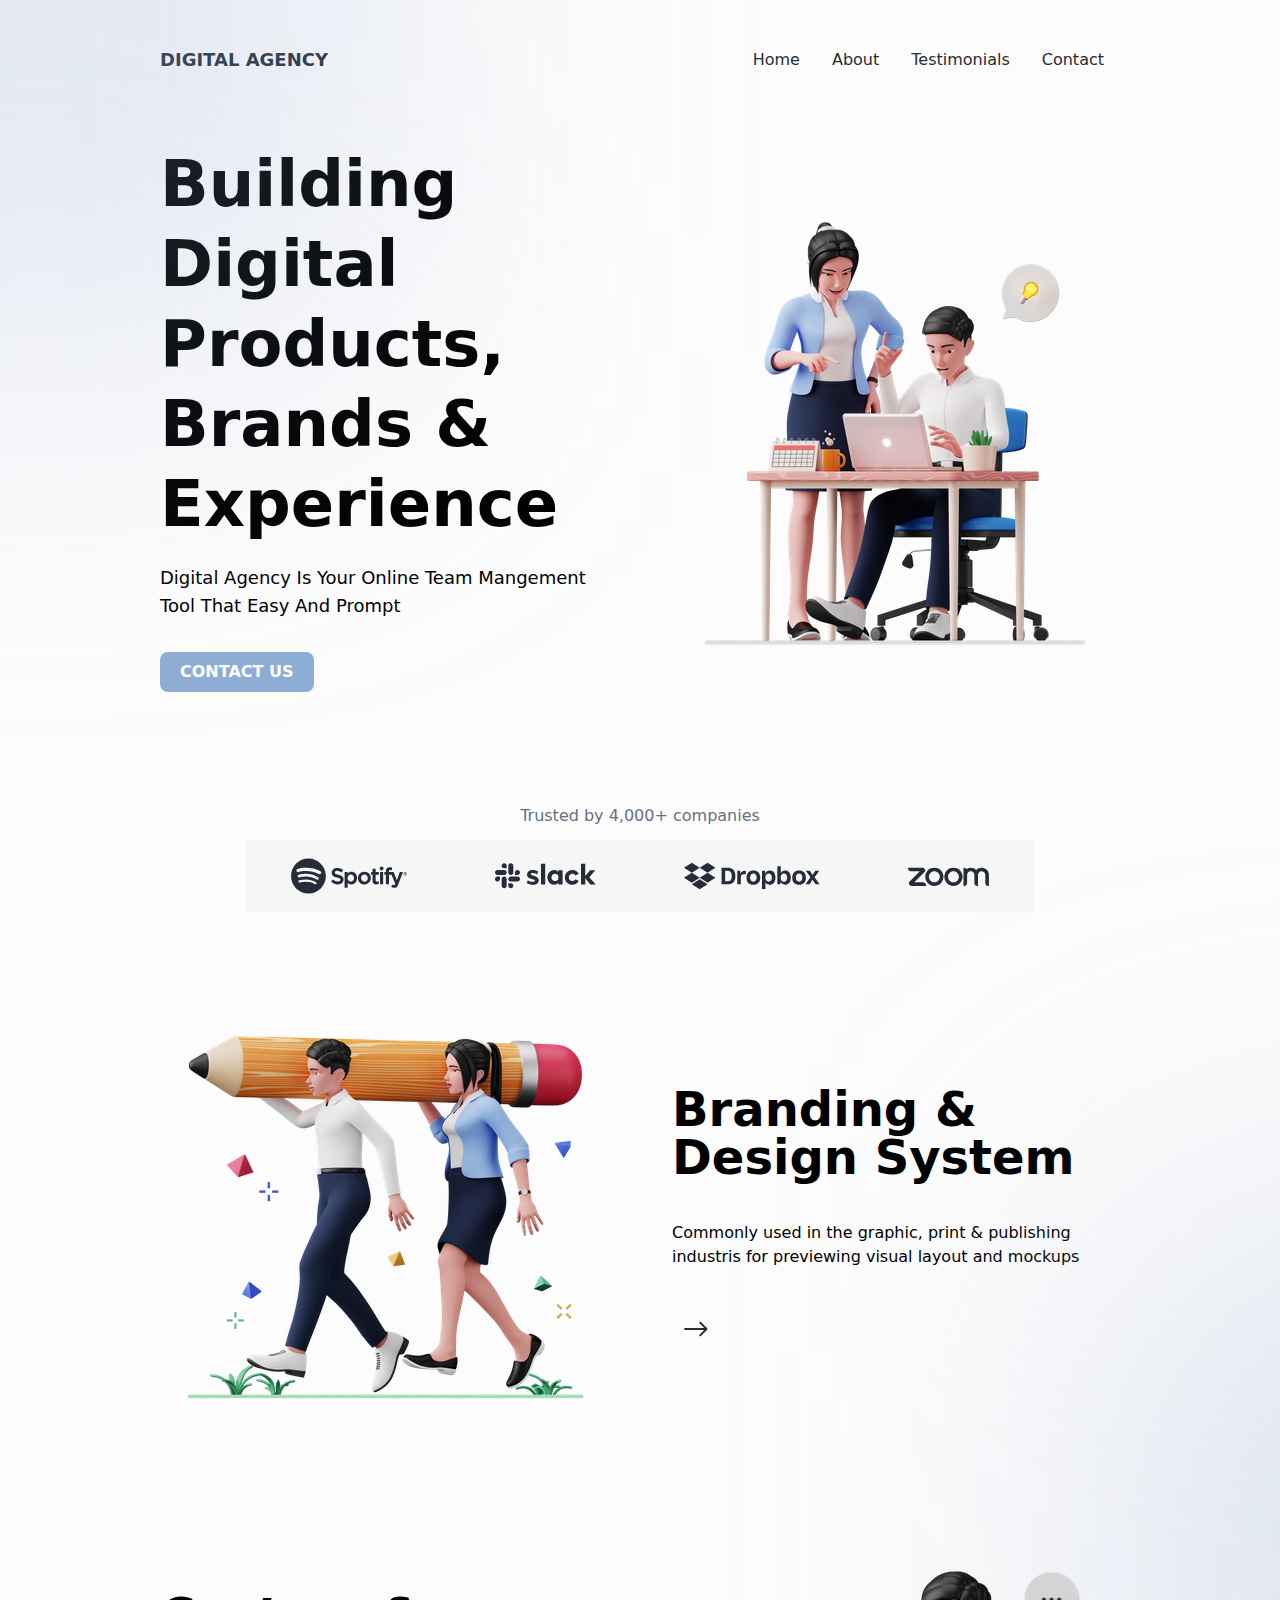
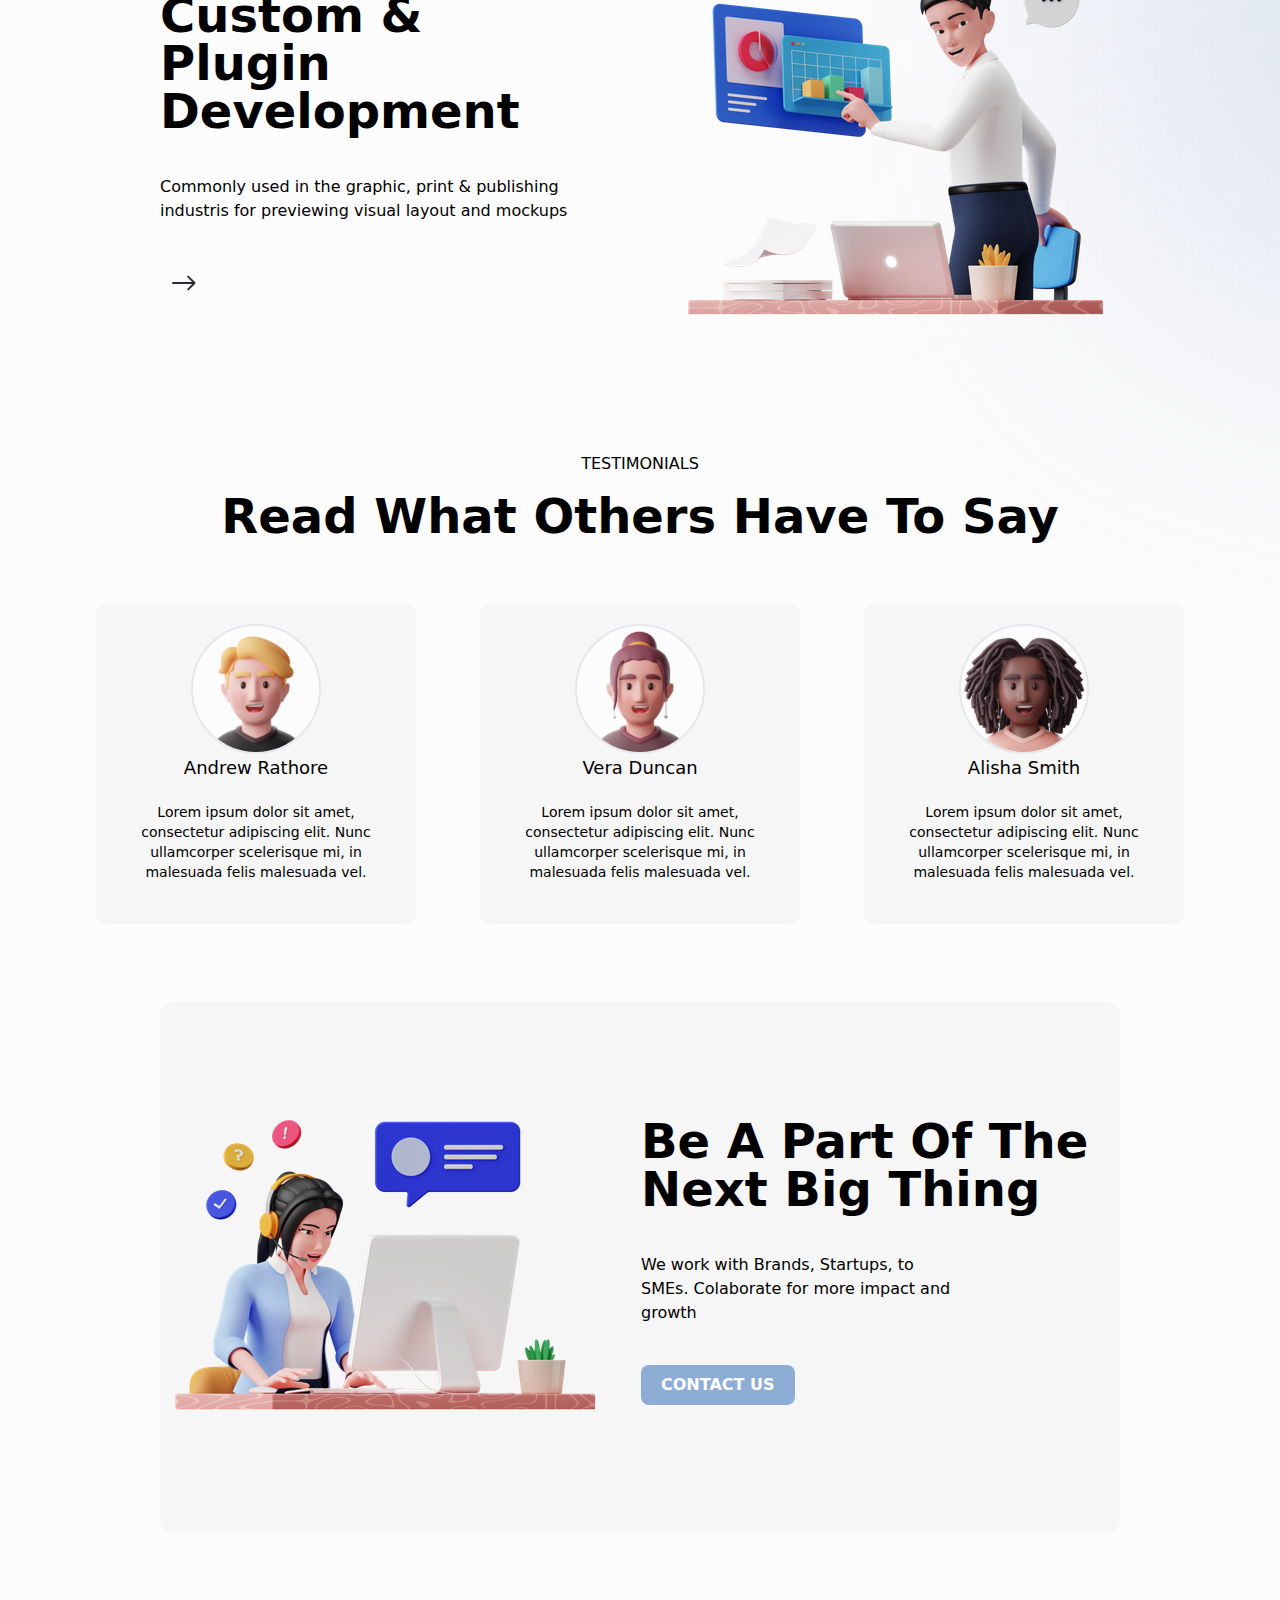
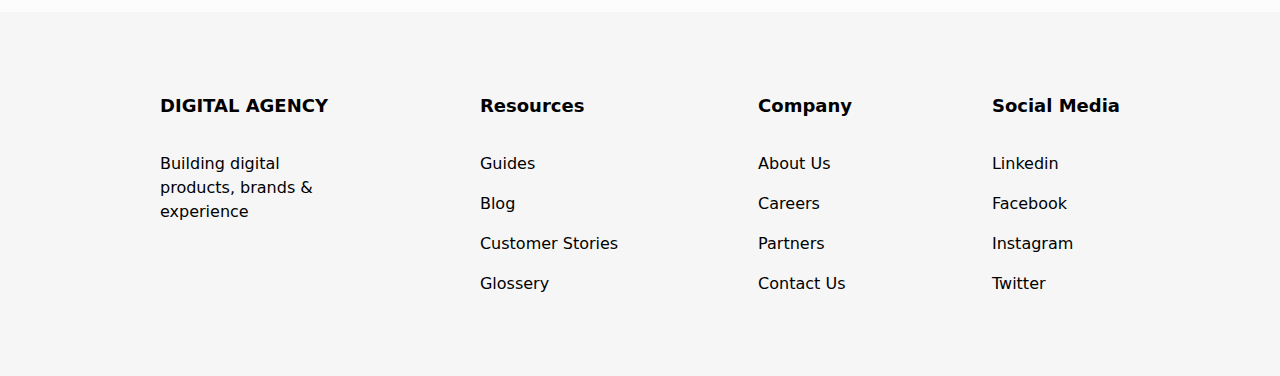
<file: index.html>
<!DOCTYPE html>
<html lang="en">

<head>
  <meta charset="UTF-8" />
  <meta http-equiv="X-UA-Compatible" content="IE=edge" />
  <meta name="viewport" content="width=device-width, initial-scale=1.0" />
  <link rel="stylesheet" href="css/style.css" />
  <link rel="stylesheet" href="https://rsms.me/inter/inter.css" />
  <title>Digital Agency</title>
</head>

<body class="bg-[#FDFCFC]">

  <!-- navigation-bar -->
  <nav class="
    flex flex-wrap
    items-center
    justify-between
    w-full
    py-4
    px-4
    text-lg text-[#272D38]
    mt-4
    md:px-0
    ">

    <!-- LOGO icon -->
    <div href="#" class="font-bold transform hover:scale-105 duration-300 md:ml-40
    ">DIGITAL AGENCY</div>

    <!-- hamburger icon -->
    <svg xmlns="<http://www.w3.org/2000/svg>" id="menu-button" class="h-6 w-6 cursor-pointer md:hidden block"
      fill="#272D38" viewBox="0 0 24 24" stroke="currentColor">
      <path stroke-linecap="round" stroke-linejoin="round" stroke-width="2" d="M4 6h16M4 12h16M4 18h16" />
    </svg>

    <div class="hidden w-full md:flex md:items-center md:w-auto" id="menu">
      <ul class="
                  text-base text-[#272D38]
                  pt-4
                  md:flex
                  md:justify-between
                  md:pt-0
                  md:mr-40">
        <li>
          <a class="md:p-4 py-2 block hover:text-[#8EADD5] hover:underline hover:underline-offset-8 hover:decoration-4
          transform hover:scale-105 hover:shadow-lg duration-500"
            href="#">Home</a>
        </li>
        <li>
          <a class="md:p-4 py-2 block hover:text-[#8EADD5] hover:underline hover:underline-offset-8 hover:decoration-4
          transform hover:scale-105 hover:shadow-lg duration-500"
            href="#">About</a>
        </li>
        <li>
          <a class="md:p-4 py-2 block hover:text-[#8EADD5] hover:underline hover:underline-offset-8 hover:decoration-4
          transform hover:scale-105 hover:shadow-lg duration-500"
            href="#">Testimonials</a>
        </li>
        <li>
          <a class="md:p-4 py-2 block hover:text-[#8EADD5] hover:underline hover:underline-offset-8 hover:decoration-4
          transform hover:scale-105 hover:shadow-lg duration-500"
            href="#">Contact</a>
        </li>
      </ul>
    </div>

    <script>
      const button = document.querySelector('#menu-button'); // Hamburger Icon
      const menu = document.querySelector('#menu'); // Menu

      button.addEventListener('click', () => {
        menu.classList.toggle('hidden');
      });
    </script>
  </nav>

  <!-- background cricles -->
  <div id="circle1" class="hidden md:block"></div>
  <div id="circle2" class="hidden md:block"></div>

  <!-- hero-section -->
  <div id="hero-section" class="flex flex-col justify-center md:flex-row md:justify-start my-20 mx-8 md:my-10 md:mx-40">

    <div class="w-fit max-w-xl my-auto mr-auto md:mr-0">

      <h1 class="font-bold text-[40px] text-center md:text-left md:text-[64px] text-coolGray-800 leading-tight">
        Building Digital Products, Brands & Experience
      </h1>

      <p class="text-coolGray-800 text-center text-base md:text-lg md:text-left max-w-md capitalize my-5"">
          Digital Agency is your online team mangement tool that easy and prompt
      </p>
  
        <div class=" bg-[#8EADD5] font-semibold w-fit text-white px-5 py-2 rounded-lg my-8 cursor-pointer transform
        hover:scale-110 duration-300 hover:bg-[#617794] hover:shadow-xl mx-auto md:mx-0">CONTACT US
    </div>
  </div>

  <img class="my-10 md:top-0 md:right-0 transform hover:scale-95 duration-300"
    src="images/business-people-discussing-business-idea.svg" alt="people discuss business idea">

  </div>
  </div>

  <!-- companies-section -->
  <div id="companies-section" class="my-20 md:my-20 mx-auto w-fit">
    <div class="font-light my-3 text-center text-[#667085]">Trusted by 4,000+ companies</div>

    <div id="logos-container" class="bg-[#F6F6F6] py-5 md:py-3">
      <div id="logos" class="flex">
        <img
          class="mx-2 md:mx-8 h-[24px] md:h-[48px] hover:shadow-xl px-3 md:py-1 hover:rounded-lg transform hover:scale-105 duration-300"
          src="images/spotify.svg" alt="spotify logo">
        <img
          class="mx-2 md:mx-8 h-[24px] md:h-[48px] hover:shadow-xl px-3 md:py-1 hover:rounded-lg transform hover:scale-105 duration-300"
          src="images/slack.svg" alt="slack logo">
        <img
          class="mx-2 md:mx-8 h-[24px] md:h-[48px] hover:shadow-xl px-3 md:py-1 hover:rounded-lg transform hover:scale-105 duration-300"
          src="images/dropbox.svg" alt="dropbox logo">
        <img
          class="mx-2 md:mx-8 h-[24px] md:h-[48px] hover:shadow-xl px-3 md:py-1 hover:rounded-lg transform hover:scale-105 duration-300"
          src="images/zoom.svg" alt="zoom logo">
      </div>
    </div>
  </div>

  <!-- branding-section -->
  <div id="branding-section" class="flex flex-col md:flex-row mx-8 md:mx-40 md:my-20">
    <img class="order-2 md:order-1  transform hover:scale-95 duration-300"
      src="images/designer-team-working-on-creative-design.svg" alt="designer team">
    <div class="order-1 md:order-2 max-w-md ml-auto my-auto">
      <div class="inline-block align-middle">
        <div class="font-bold text-center md:text-left text-3xl md:text-5xl">Branding & Design System</div>
        <div class="my-8 md:my-10 text-center md:text-left">Commonly used in the graphic, print & publishing industris
          for previewing visual layout and
          mockups
        </div>
        <img src="images/arrow.svg" alt="arrow" class="rotate-90 md:rotate-0 p-3 hover:bg-sky-200 hover:shadow-xl hover:rounded-full mx-auto md:mx-0
           transform hover:scale-105 duration-500">
      </div>
    </div>
  </div>

  <!-- custom-secion -->
  <div id="custom-section" class="flex flex-col md:flex-row mx-8 md:mx-40 my-20">
    <div class="max-w-md my-auto mr-auto">
      <div class="font-bold text-center md:text-left text-3xl md:text-5xl">Custom & Plugin Development</div>
      <div class="my-8 md:my-10 text-center md:text-left">Commonly used in the graphic, print & publishing industris for
        previewing visual layout and
        mockups
      </div>
      <img src="images/arrow.svg" alt="arrow" class="rotate-90 md:rotate-0 p-3 hover:bg-sky-200 hover:shadow-xl hover:rounded-full mx-auto md:mx-0
         transform hover:scale-105 duration-500">
    </div>

    <img src="images/businessman-analyzing-data.svg" class="md:right-0  transform hover:scale-95 duration-300"
      alt="designer team">

  </div>

  <!-- testimonial-section -->
  <div id="testimonials-section" class="mx-auto w-fit md:my-20">
    <p class="text-xs md:text-base text-center">TESTIMONIALS</p>
    <div class="capitalize mx-10 md:mx-0 my-4 font-bold text-center text-[32px] md:text-5xl">Read what others have to
      say
    </div>

    <!-- peoples list -->
    <div class="flex flex-col items-center gap-8 md:flex-row md:space-x-8 my-10 md:my-16">

      <!-- person 1 -->
      <div class="bg-[#F6F6F6] max-w-xs rounded-xl shadow-sm p-5
       transform hover:scale-105 hover:shadow-2xl duration-300">
        <img class="h-[130px] border-2 rounded-full mx-auto bg-[#FDFCFC]"
          src="images/review-people/western-man-4975942-4159828 1.svg" alt="western man">
        <div class="text-lg font-medium text-center">Andrew Rathore</div>
        <div class="text-center font-light text-sm py-5 px-4">
          Lorem ipsum dolor sit amet, consectetur adipiscing elit. Nunc ullamcorper scelerisque mi, in malesuada
          felis malesuada
          vel.
        </div>
      </div>

      <!-- person 2 -->
      <div class="bg-[#F6F6F6] max-w-xs rounded-xl shadow-sm p-5
      transform hover:scale-105 hover:shadow-2xl duration-300">
        <img class="h-[130px] border-2 rounded-full mx-auto bg-[#FDFCFC]"
          src="images/review-people/asian-woman-4975939-4159825 1.svg" alt="asian woman">
        <div class="text-lg font-medium text-center">Vera Duncan</div>
        <div class="text-center font-light text-sm py-5 px-4">
          Lorem ipsum dolor sit amet, consectetur adipiscing elit. Nunc ullamcorper scelerisque mi, in malesuada
          felis malesuada
          vel.
        </div>
      </div>

      <!-- person 3 -->
      <div class="bg-[#F6F6F6] max-w-xs rounded-xl shadow-sm p-5
      transform hover:scale-105 hover:shadow-2xl duration-300">
        <img class="h-[130px] border-2 rounded-full mx-auto bg-[#FDFCFC]"
          src="images/review-people/black-woman-4975941-4159827 1.svg" alt="black woman">
        <div class="text-lg font-medium text-center">Alisha Smith</div>
        <div class="text-center font-light text-sm py-5 px-4">
          Lorem ipsum dolor sit amet, consectetur adipiscing elit. Nunc ullamcorper scelerisque mi, in malesuada
          felis malesuada
          vel.
        </div>
      </div>

    </div>
  </div>

  <!-- contact-section -->
  <div id="contact-section" class="bg-[#F6F6F6] py-10 my-20 mx-10 md:mx-40 rounded-xl flex">
    <img class="transform hover:scale-95 duration-300 hidden md:block" src="images/customer-support.svg" alt="customer-support">
    <div class="my-auto mx-auto max-w-md">
      <div class="md:capitalize leading-tight font-bold text-[32px] text-center md:text-left md:text-5xl">Be a part of
        the next big
        thing</div>
      <div class="my-10 px-10 md:px-0 mx-auto md:mx-0 text-center md:text-left max-w-xs">
        We work with Brands, Startups, to SMEs. Colaborate for more impact and growth
      </div>

      <div class="mx-auto md:mx-0 bg-[#8EADD5] font-semibold w-fit text-white px-5 py-2 rounded-lg my-3 cursor-pointer
                  hover:bg-[#617794] transform hover:scale-105 hover:shadow-xl duration-300">
        CONTACT US
      </div>

    </div>
  </div>

  <footer id="footer-section" class="bg-[#F6F6F6] w-full">
    <div class="mx-10 md:mx-40 mt-20 py-10 md:py-20">

      <div class="flex flex-col md:flex-row md:justify-between">

        <!-- 1 -->
        <div class="">
          <div class="font-bold text-center md:text-left text-lg mb-8">
            DIGITAL AGENCY
          </div>
          <div class="text-center md:text-left mx-auto max-w-xs md:max-w-[180px]">
            Building digital products,
            brands & experience
          </div>
        </div>

        <!-- 2 -->
        <div class="my-10 md:my-0">
          <div class="font-bold text-center md:text-left text-lg mb-8">
            Resources
          </div>
          <div class=" text-center md:text-left grid grid-rows-4 gap-2 md:gap-4">
            <div>Guides</div>
            <div>Blog</div>
            <div>Customer Stories</div>
            <div>Glossery</div>
          </div>
        </div>

        <!-- 3 -->
        <div class="my-10 md:my-0">
          <div class="font-bold text-center md:text-left text-lg mb-8">
            Company
          </div>
          <div class="grid grid-rows-4 text-center md:text-left gap-2 md:gap-4">
            <div>About Us</div>
            <div>Careers</div>
            <div>Partners</div>
            <div>Contact Us</div>
          </div>
        </div>

        <!-- 4 -->
        <div class="my-10 md:my-0">
          <div class="font-bold text-center md:text-left text-lg mb-8">
            Social Media
          </div>
          <div class="grid grid-rows-4 text-center md:text-left gap-2 md:gap-4">
            <div>Linkedin</div>
            <div>Facebook</div>
            <div>Instagram</div>
            <div>Twitter</div>
          </div>
        </div>
      </div>

    </div>
  </footer>

</body>

</html>
</file>
<file: css/style.css>
/*
! tailwindcss v3.0.24 | MIT License | https://tailwindcss.com
*/

/*
1. Prevent padding and border from affecting element width. (https://github.com/mozdevs/cssremedy/issues/4)
2. Allow adding a border to an element by just adding a border-width. (https://github.com/tailwindcss/tailwindcss/pull/116)
*/

*,
::before,
::after {
  box-sizing: border-box;
  /* 1 */
  border-width: 0;
  /* 2 */
  border-style: solid;
  /* 2 */
  border-color: #e5e7eb;
  /* 2 */
}

::before,
::after {
  --tw-content: '';
}

/*
1. Use a consistent sensible line-height in all browsers.
2. Prevent adjustments of font size after orientation changes in iOS.
3. Use a more readable tab size.
4. Use the user's configured `sans` font-family by default.
*/

html {
  line-height: 1.5;
  /* 1 */
  -webkit-text-size-adjust: 100%;
  /* 2 */
  -moz-tab-size: 4;
  /* 3 */
  -o-tab-size: 4;
     tab-size: 4;
  /* 3 */
  font-family: ui-sans-serif, system-ui, -apple-system, BlinkMacSystemFont, "Segoe UI", Roboto, "Helvetica Neue", Arial, "Noto Sans", sans-serif, "Apple Color Emoji", "Segoe UI Emoji", "Segoe UI Symbol", "Noto Color Emoji";
  /* 4 */
}

/*
1. Remove the margin in all browsers.
2. Inherit line-height from `html` so users can set them as a class directly on the `html` element.
*/

body {
  margin: 0;
  /* 1 */
  line-height: inherit;
  /* 2 */
}

/*
1. Add the correct height in Firefox.
2. Correct the inheritance of border color in Firefox. (https://bugzilla.mozilla.org/show_bug.cgi?id=190655)
3. Ensure horizontal rules are visible by default.
*/

hr {
  height: 0;
  /* 1 */
  color: inherit;
  /* 2 */
  border-top-width: 1px;
  /* 3 */
}

/*
Add the correct text decoration in Chrome, Edge, and Safari.
*/

abbr:where([title]) {
  -webkit-text-decoration: underline dotted;
          text-decoration: underline dotted;
}

/*
Remove the default font size and weight for headings.
*/

h1,
h2,
h3,
h4,
h5,
h6 {
  font-size: inherit;
  font-weight: inherit;
}

/*
Reset links to optimize for opt-in styling instead of opt-out.
*/

a {
  color: inherit;
  text-decoration: inherit;
}

/*
Add the correct font weight in Edge and Safari.
*/

b,
strong {
  font-weight: bolder;
}

/*
1. Use the user's configured `mono` font family by default.
2. Correct the odd `em` font sizing in all browsers.
*/

code,
kbd,
samp,
pre {
  font-family: ui-monospace, SFMono-Regular, Menlo, Monaco, Consolas, "Liberation Mono", "Courier New", monospace;
  /* 1 */
  font-size: 1em;
  /* 2 */
}

/*
Add the correct font size in all browsers.
*/

small {
  font-size: 80%;
}

/*
Prevent `sub` and `sup` elements from affecting the line height in all browsers.
*/

sub,
sup {
  font-size: 75%;
  line-height: 0;
  position: relative;
  vertical-align: baseline;
}

sub {
  bottom: -0.25em;
}

sup {
  top: -0.5em;
}

/*
1. Remove text indentation from table contents in Chrome and Safari. (https://bugs.chromium.org/p/chromium/issues/detail?id=999088, https://bugs.webkit.org/show_bug.cgi?id=201297)
2. Correct table border color inheritance in all Chrome and Safari. (https://bugs.chromium.org/p/chromium/issues/detail?id=935729, https://bugs.webkit.org/show_bug.cgi?id=195016)
3. Remove gaps between table borders by default.
*/

table {
  text-indent: 0;
  /* 1 */
  border-color: inherit;
  /* 2 */
  border-collapse: collapse;
  /* 3 */
}

/*
1. Change the font styles in all browsers.
2. Remove the margin in Firefox and Safari.
3. Remove default padding in all browsers.
*/

button,
input,
optgroup,
select,
textarea {
  font-family: inherit;
  /* 1 */
  font-size: 100%;
  /* 1 */
  line-height: inherit;
  /* 1 */
  color: inherit;
  /* 1 */
  margin: 0;
  /* 2 */
  padding: 0;
  /* 3 */
}

/*
Remove the inheritance of text transform in Edge and Firefox.
*/

button,
select {
  text-transform: none;
}

/*
1. Correct the inability to style clickable types in iOS and Safari.
2. Remove default button styles.
*/

button,
[type='button'],
[type='reset'],
[type='submit'] {
  -webkit-appearance: button;
  /* 1 */
  background-color: transparent;
  /* 2 */
  background-image: none;
  /* 2 */
}

/*
Use the modern Firefox focus style for all focusable elements.
*/

:-moz-focusring {
  outline: auto;
}

/*
Remove the additional `:invalid` styles in Firefox. (https://github.com/mozilla/gecko-dev/blob/2f9eacd9d3d995c937b4251a5557d95d494c9be1/layout/style/res/forms.css#L728-L737)
*/

:-moz-ui-invalid {
  box-shadow: none;
}

/*
Add the correct vertical alignment in Chrome and Firefox.
*/

progress {
  vertical-align: baseline;
}

/*
Correct the cursor style of increment and decrement buttons in Safari.
*/

::-webkit-inner-spin-button,
::-webkit-outer-spin-button {
  height: auto;
}

/*
1. Correct the odd appearance in Chrome and Safari.
2. Correct the outline style in Safari.
*/

[type='search'] {
  -webkit-appearance: textfield;
  /* 1 */
  outline-offset: -2px;
  /* 2 */
}

/*
Remove the inner padding in Chrome and Safari on macOS.
*/

::-webkit-search-decoration {
  -webkit-appearance: none;
}

/*
1. Correct the inability to style clickable types in iOS and Safari.
2. Change font properties to `inherit` in Safari.
*/

::-webkit-file-upload-button {
  -webkit-appearance: button;
  /* 1 */
  font: inherit;
  /* 2 */
}

/*
Add the correct display in Chrome and Safari.
*/

summary {
  display: list-item;
}

/*
Removes the default spacing and border for appropriate elements.
*/

blockquote,
dl,
dd,
h1,
h2,
h3,
h4,
h5,
h6,
hr,
figure,
p,
pre {
  margin: 0;
}

fieldset {
  margin: 0;
  padding: 0;
}

legend {
  padding: 0;
}

ol,
ul,
menu {
  list-style: none;
  margin: 0;
  padding: 0;
}

/*
Prevent resizing textareas horizontally by default.
*/

textarea {
  resize: vertical;
}

/*
1. Reset the default placeholder opacity in Firefox. (https://github.com/tailwindlabs/tailwindcss/issues/3300)
2. Set the default placeholder color to the user's configured gray 400 color.
*/

input::-moz-placeholder, textarea::-moz-placeholder {
  opacity: 1;
  /* 1 */
  color: #9ca3af;
  /* 2 */
}

input:-ms-input-placeholder, textarea:-ms-input-placeholder {
  opacity: 1;
  /* 1 */
  color: #9ca3af;
  /* 2 */
}

input::placeholder,
textarea::placeholder {
  opacity: 1;
  /* 1 */
  color: #9ca3af;
  /* 2 */
}

/*
Set the default cursor for buttons.
*/

button,
[role="button"] {
  cursor: pointer;
}

/*
Make sure disabled buttons don't get the pointer cursor.
*/

:disabled {
  cursor: default;
}

/*
1. Make replaced elements `display: block` by default. (https://github.com/mozdevs/cssremedy/issues/14)
2. Add `vertical-align: middle` to align replaced elements more sensibly by default. (https://github.com/jensimmons/cssremedy/issues/14#issuecomment-634934210)
   This can trigger a poorly considered lint error in some tools but is included by design.
*/

img,
svg,
video,
canvas,
audio,
iframe,
embed,
object {
  display: block;
  /* 1 */
  vertical-align: middle;
  /* 2 */
}

/*
Constrain images and videos to the parent width and preserve their intrinsic aspect ratio. (https://github.com/mozdevs/cssremedy/issues/14)
*/

img,
video {
  max-width: 100%;
  height: auto;
}

/*
Ensure the default browser behavior of the `hidden` attribute.
*/

[hidden] {
  display: none;
}

*, ::before, ::after {
  --tw-translate-x: 0;
  --tw-translate-y: 0;
  --tw-rotate: 0;
  --tw-skew-x: 0;
  --tw-skew-y: 0;
  --tw-scale-x: 1;
  --tw-scale-y: 1;
  --tw-pan-x:  ;
  --tw-pan-y:  ;
  --tw-pinch-zoom:  ;
  --tw-scroll-snap-strictness: proximity;
  --tw-ordinal:  ;
  --tw-slashed-zero:  ;
  --tw-numeric-figure:  ;
  --tw-numeric-spacing:  ;
  --tw-numeric-fraction:  ;
  --tw-ring-inset:  ;
  --tw-ring-offset-width: 0px;
  --tw-ring-offset-color: #fff;
  --tw-ring-color: rgb(59 130 246 / 0.5);
  --tw-ring-offset-shadow: 0 0 #0000;
  --tw-ring-shadow: 0 0 #0000;
  --tw-shadow: 0 0 #0000;
  --tw-shadow-colored: 0 0 #0000;
  --tw-blur:  ;
  --tw-brightness:  ;
  --tw-contrast:  ;
  --tw-grayscale:  ;
  --tw-hue-rotate:  ;
  --tw-invert:  ;
  --tw-saturate:  ;
  --tw-sepia:  ;
  --tw-drop-shadow:  ;
  --tw-backdrop-blur:  ;
  --tw-backdrop-brightness:  ;
  --tw-backdrop-contrast:  ;
  --tw-backdrop-grayscale:  ;
  --tw-backdrop-hue-rotate:  ;
  --tw-backdrop-invert:  ;
  --tw-backdrop-opacity:  ;
  --tw-backdrop-saturate:  ;
  --tw-backdrop-sepia:  ;
}

.order-2 {
  order: 2;
}

.order-1 {
  order: 1;
}

.my-20 {
  margin-top: 5rem;
  margin-bottom: 5rem;
}

.mx-8 {
  margin-left: 2rem;
  margin-right: 2rem;
}

.my-auto {
  margin-top: auto;
  margin-bottom: auto;
}

.my-5 {
  margin-top: 1.25rem;
  margin-bottom: 1.25rem;
}

.my-8 {
  margin-top: 2rem;
  margin-bottom: 2rem;
}

.mx-auto {
  margin-left: auto;
  margin-right: auto;
}

.my-10 {
  margin-top: 2.5rem;
  margin-bottom: 2.5rem;
}

.my-3 {
  margin-top: 0.75rem;
  margin-bottom: 0.75rem;
}

.mx-2 {
  margin-left: 0.5rem;
  margin-right: 0.5rem;
}

.mx-10 {
  margin-left: 2.5rem;
  margin-right: 2.5rem;
}

.my-4 {
  margin-top: 1rem;
  margin-bottom: 1rem;
}

.mt-4 {
  margin-top: 1rem;
}

.mr-auto {
  margin-right: auto;
}

.ml-auto {
  margin-left: auto;
}

.mt-20 {
  margin-top: 5rem;
}

.mb-8 {
  margin-bottom: 2rem;
}

.block {
  display: block;
}

.inline-block {
  display: inline-block;
}

.flex {
  display: flex;
}

.grid {
  display: grid;
}

.hidden {
  display: none;
}

.h-6 {
  height: 1.5rem;
}

.h-\[24px\] {
  height: 24px;
}

.h-\[130px\] {
  height: 130px;
}

.w-full {
  width: 100%;
}

.w-6 {
  width: 1.5rem;
}

.w-fit {
  width: -webkit-fit-content;
  width: -moz-fit-content;
  width: fit-content;
}

.max-w-xl {
  max-width: 36rem;
}

.max-w-md {
  max-width: 28rem;
}

.max-w-xs {
  max-width: 20rem;
}

.rotate-90 {
  --tw-rotate: 90deg;
  transform: translate(var(--tw-translate-x), var(--tw-translate-y)) rotate(var(--tw-rotate)) skewX(var(--tw-skew-x)) skewY(var(--tw-skew-y)) scaleX(var(--tw-scale-x)) scaleY(var(--tw-scale-y));
}

.transform {
  transform: translate(var(--tw-translate-x), var(--tw-translate-y)) rotate(var(--tw-rotate)) skewX(var(--tw-skew-x)) skewY(var(--tw-skew-y)) scaleX(var(--tw-scale-x)) scaleY(var(--tw-scale-y));
}

.cursor-pointer {
  cursor: pointer;
}

.grid-rows-4 {
  grid-template-rows: repeat(4, minmax(0, 1fr));
}

.flex-col {
  flex-direction: column;
}

.flex-wrap {
  flex-wrap: wrap;
}

.items-center {
  align-items: center;
}

.justify-center {
  justify-content: center;
}

.justify-between {
  justify-content: space-between;
}

.gap-8 {
  gap: 2rem;
}

.gap-2 {
  gap: 0.5rem;
}

.rounded-lg {
  border-radius: 0.5rem;
}

.rounded-xl {
  border-radius: 0.75rem;
}

.rounded-full {
  border-radius: 9999px;
}

.border-2 {
  border-width: 2px;
}

.bg-\[\#FDFCFC\] {
  --tw-bg-opacity: 1;
  background-color: rgb(253 252 252 / var(--tw-bg-opacity));
}

.bg-\[\#8EADD5\] {
  --tw-bg-opacity: 1;
  background-color: rgb(142 173 213 / var(--tw-bg-opacity));
}

.bg-\[\#F6F6F6\] {
  --tw-bg-opacity: 1;
  background-color: rgb(246 246 246 / var(--tw-bg-opacity));
}

.p-3 {
  padding: 0.75rem;
}

.p-5 {
  padding: 1.25rem;
}

.py-4 {
  padding-top: 1rem;
  padding-bottom: 1rem;
}

.px-4 {
  padding-left: 1rem;
  padding-right: 1rem;
}

.py-2 {
  padding-top: 0.5rem;
  padding-bottom: 0.5rem;
}

.px-5 {
  padding-left: 1.25rem;
  padding-right: 1.25rem;
}

.py-5 {
  padding-top: 1.25rem;
  padding-bottom: 1.25rem;
}

.px-3 {
  padding-left: 0.75rem;
  padding-right: 0.75rem;
}

.py-10 {
  padding-top: 2.5rem;
  padding-bottom: 2.5rem;
}

.px-10 {
  padding-left: 2.5rem;
  padding-right: 2.5rem;
}

.pt-4 {
  padding-top: 1rem;
}

.text-center {
  text-align: center;
}

.align-middle {
  vertical-align: middle;
}

.text-lg {
  font-size: 1.125rem;
  line-height: 1.75rem;
}

.text-base {
  font-size: 1rem;
  line-height: 1.5rem;
}

.text-\[40px\] {
  font-size: 40px;
}

.text-3xl {
  font-size: 1.875rem;
  line-height: 2.25rem;
}

.text-xs {
  font-size: 0.75rem;
  line-height: 1rem;
}

.text-\[32px\] {
  font-size: 32px;
}

.text-sm {
  font-size: 0.875rem;
  line-height: 1.25rem;
}

.font-bold {
  font-weight: 700;
}

.font-semibold {
  font-weight: 600;
}

.font-light {
  font-weight: 300;
}

.font-medium {
  font-weight: 500;
}

.capitalize {
  text-transform: capitalize;
}

.leading-tight {
  line-height: 1.25;
}

.text-\[\#272D38\] {
  --tw-text-opacity: 1;
  color: rgb(39 45 56 / var(--tw-text-opacity));
}

.text-white {
  --tw-text-opacity: 1;
  color: rgb(255 255 255 / var(--tw-text-opacity));
}

.text-\[\#667085\] {
  --tw-text-opacity: 1;
  color: rgb(102 112 133 / var(--tw-text-opacity));
}

.shadow-sm {
  --tw-shadow: 0 1px 2px 0 rgb(0 0 0 / 0.05);
  --tw-shadow-colored: 0 1px 2px 0 var(--tw-shadow-color);
  box-shadow: var(--tw-ring-offset-shadow, 0 0 #0000), var(--tw-ring-shadow, 0 0 #0000), var(--tw-shadow);
}

.duration-300 {
  transition-duration: 300ms;
}

.duration-500 {
  transition-duration: 500ms;
}

#circle1 {
  position: absolute;
  width: 679px;
  height: 679px;
  left: calc(50% - 679px / 2 - 601.5px);
  top: -324px;
  background: rgba(142, 173, 213, 0.24);
  /* filter: blur(306px); */
  filter: blur(180px);
}

#circle2 {
  position: absolute;
  width: 679px;
  height: 679px;
  left: calc(50% - 679px / 2 + 818.5px);
  top: 1231px;
  background: rgba(142, 173, 213, 0.3);
  filter: blur(180px);
}

html, body {
  max-width: 100%;
  overflow-x: hidden;
}

.hover\:scale-105:hover {
  --tw-scale-x: 1.05;
  --tw-scale-y: 1.05;
  transform: translate(var(--tw-translate-x), var(--tw-translate-y)) rotate(var(--tw-rotate)) skewX(var(--tw-skew-x)) skewY(var(--tw-skew-y)) scaleX(var(--tw-scale-x)) scaleY(var(--tw-scale-y));
}

.hover\:scale-110:hover {
  --tw-scale-x: 1.1;
  --tw-scale-y: 1.1;
  transform: translate(var(--tw-translate-x), var(--tw-translate-y)) rotate(var(--tw-rotate)) skewX(var(--tw-skew-x)) skewY(var(--tw-skew-y)) scaleX(var(--tw-scale-x)) scaleY(var(--tw-scale-y));
}

.hover\:scale-95:hover {
  --tw-scale-x: .95;
  --tw-scale-y: .95;
  transform: translate(var(--tw-translate-x), var(--tw-translate-y)) rotate(var(--tw-rotate)) skewX(var(--tw-skew-x)) skewY(var(--tw-skew-y)) scaleX(var(--tw-scale-x)) scaleY(var(--tw-scale-y));
}

.hover\:rounded-lg:hover {
  border-radius: 0.5rem;
}

.hover\:rounded-full:hover {
  border-radius: 9999px;
}

.hover\:bg-\[\#617794\]:hover {
  --tw-bg-opacity: 1;
  background-color: rgb(97 119 148 / var(--tw-bg-opacity));
}

.hover\:bg-sky-200:hover {
  --tw-bg-opacity: 1;
  background-color: rgb(186 230 253 / var(--tw-bg-opacity));
}

.hover\:bg-red-600:hover {
  --tw-bg-opacity: 1;
  background-color: rgb(220 38 38 / var(--tw-bg-opacity));
}

.hover\:text-\[\#8EADD5\]:hover {
  --tw-text-opacity: 1;
  color: rgb(142 173 213 / var(--tw-text-opacity));
}

.hover\:underline:hover {
  -webkit-text-decoration-line: underline;
          text-decoration-line: underline;
}

.hover\:decoration-4:hover {
  text-decoration-thickness: 4px;
}

.hover\:underline-offset-8:hover {
  text-underline-offset: 8px;
}

.hover\:shadow-xl:hover {
  --tw-shadow: 0 20px 25px -5px rgb(0 0 0 / 0.1), 0 8px 10px -6px rgb(0 0 0 / 0.1);
  --tw-shadow-colored: 0 20px 25px -5px var(--tw-shadow-color), 0 8px 10px -6px var(--tw-shadow-color);
  box-shadow: var(--tw-ring-offset-shadow, 0 0 #0000), var(--tw-ring-shadow, 0 0 #0000), var(--tw-shadow);
}

.hover\:shadow:hover {
  --tw-shadow: 0 1px 3px 0 rgb(0 0 0 / 0.1), 0 1px 2px -1px rgb(0 0 0 / 0.1);
  --tw-shadow-colored: 0 1px 3px 0 var(--tw-shadow-color), 0 1px 2px -1px var(--tw-shadow-color);
  box-shadow: var(--tw-ring-offset-shadow, 0 0 #0000), var(--tw-ring-shadow, 0 0 #0000), var(--tw-shadow);
}

.hover\:shadow-2xl:hover {
  --tw-shadow: 0 25px 50px -12px rgb(0 0 0 / 0.25);
  --tw-shadow-colored: 0 25px 50px -12px var(--tw-shadow-color);
  box-shadow: var(--tw-ring-offset-shadow, 0 0 #0000), var(--tw-ring-shadow, 0 0 #0000), var(--tw-shadow);
}

.hover\:shadow-lg:hover {
  --tw-shadow: 0 10px 15px -3px rgb(0 0 0 / 0.1), 0 4px 6px -4px rgb(0 0 0 / 0.1);
  --tw-shadow-colored: 0 10px 15px -3px var(--tw-shadow-color), 0 4px 6px -4px var(--tw-shadow-color);
  box-shadow: var(--tw-ring-offset-shadow, 0 0 #0000), var(--tw-ring-shadow, 0 0 #0000), var(--tw-shadow);
}

@media (min-width: 768px) {
  .md\:top-0 {
    top: 0px;
  }

  .md\:right-0 {
    right: 0px;
  }

  .md\:order-1 {
    order: 1;
  }

  .md\:order-2 {
    order: 2;
  }

  .md\:my-10 {
    margin-top: 2.5rem;
    margin-bottom: 2.5rem;
  }

  .md\:mx-40 {
    margin-left: 10rem;
    margin-right: 10rem;
  }

  .md\:mx-0 {
    margin-left: 0px;
    margin-right: 0px;
  }

  .md\:my-20 {
    margin-top: 5rem;
    margin-bottom: 5rem;
  }

  .md\:mx-8 {
    margin-left: 2rem;
    margin-right: 2rem;
  }

  .md\:my-16 {
    margin-top: 4rem;
    margin-bottom: 4rem;
  }

  .md\:my-0 {
    margin-top: 0px;
    margin-bottom: 0px;
  }

  .md\:ml-40 {
    margin-left: 10rem;
  }

  .md\:mr-40 {
    margin-right: 10rem;
  }

  .md\:mr-0 {
    margin-right: 0px;
  }

  .md\:block {
    display: block;
  }

  .md\:flex {
    display: flex;
  }

  .md\:hidden {
    display: none;
  }

  .md\:h-\[48px\] {
    height: 48px;
  }

  .md\:w-auto {
    width: auto;
  }

  .md\:max-w-\[180px\] {
    max-width: 180px;
  }

  .md\:rotate-0 {
    --tw-rotate: 0deg;
    transform: translate(var(--tw-translate-x), var(--tw-translate-y)) rotate(var(--tw-rotate)) skewX(var(--tw-skew-x)) skewY(var(--tw-skew-y)) scaleX(var(--tw-scale-x)) scaleY(var(--tw-scale-y));
  }

  .md\:flex-row {
    flex-direction: row;
  }

  .md\:items-center {
    align-items: center;
  }

  .md\:justify-start {
    justify-content: flex-start;
  }

  .md\:justify-between {
    justify-content: space-between;
  }

  .md\:gap-4 {
    gap: 1rem;
  }

  .md\:space-x-8 > :not([hidden]) ~ :not([hidden]) {
    --tw-space-x-reverse: 0;
    margin-right: calc(2rem * var(--tw-space-x-reverse));
    margin-left: calc(2rem * calc(1 - var(--tw-space-x-reverse)));
  }

  .md\:p-4 {
    padding: 1rem;
  }

  .md\:px-0 {
    padding-left: 0px;
    padding-right: 0px;
  }

  .md\:py-3 {
    padding-top: 0.75rem;
    padding-bottom: 0.75rem;
  }

  .md\:py-1 {
    padding-top: 0.25rem;
    padding-bottom: 0.25rem;
  }

  .md\:py-20 {
    padding-top: 5rem;
    padding-bottom: 5rem;
  }

  .md\:pt-0 {
    padding-top: 0px;
  }

  .md\:text-left {
    text-align: left;
  }

  .md\:text-\[64px\] {
    font-size: 64px;
  }

  .md\:text-lg {
    font-size: 1.125rem;
    line-height: 1.75rem;
  }

  .md\:text-5xl {
    font-size: 3rem;
    line-height: 1;
  }

  .md\:text-base {
    font-size: 1rem;
    line-height: 1.5rem;
  }

  .md\:capitalize {
    text-transform: capitalize;
  }
}
</file>
